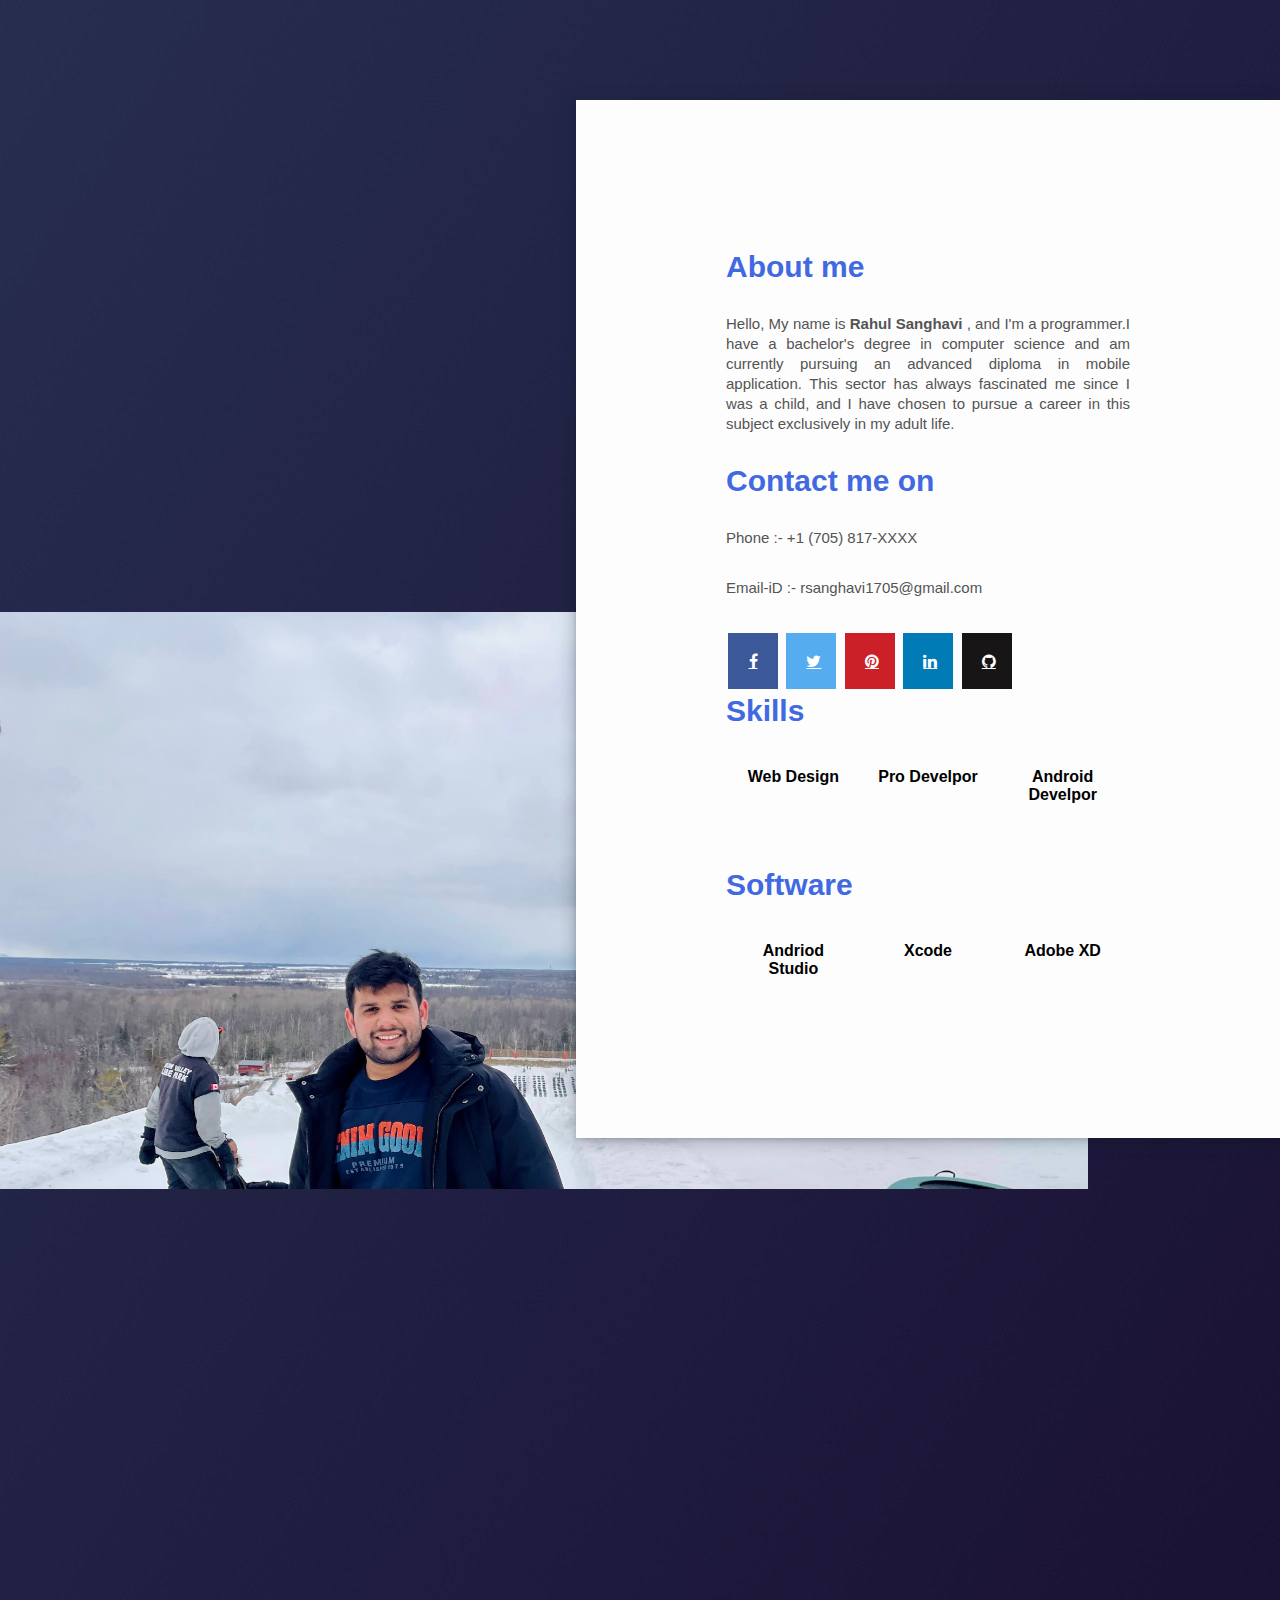
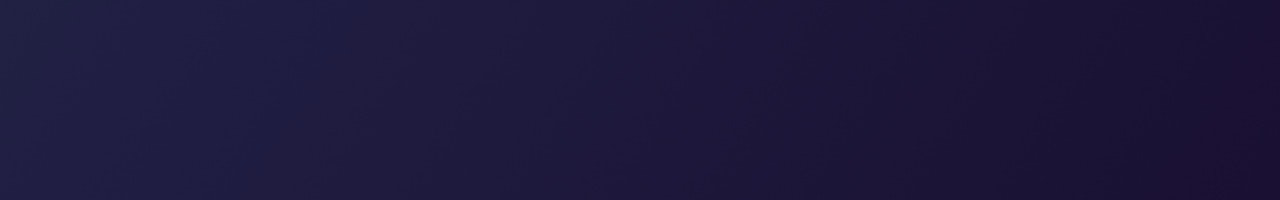
<file: aboutus.html>
<html lang="en">
<head>
  
    <title>About Me </title>
    <link rel="stylesheet" href="aboutus.css">
    <link rel="stylesheet" href="https://cdnjs.cloudflare.com/ajax/libs/font-awesome/4.7.0/css/font-awesome.min.css">  
</head>
<body>
    <div class="about-section">
        <div class="inner-container">
            <h1>About me</h1>
            <p class="text">
                Hello, My name is<b> Rahul Sanghavi </b>, and I'm a programmer.I have a bachelor's degree in computer science and am currently pursuing an advanced diploma in mobile application. This sector has always fascinated me since I was a child, and I have chosen to pursue a career in this subject exclusively in my adult life.
            </p>

            <h1>Contact me on </h1>
            <p class="text">
                Phone :- +1 (705) 817-XXXX
            </p>
            <p class="text">
                Email-iD :- rsanghavi1705@gmail.com
            </p>
            <a href="https://www.facebook.com/rahul.sanghavi.334" class="fa fa-facebook"></a>  

            <a href="https://twitter.com/RahulSanghavi19" class="fa fa-twitter"></a>  

            <a href="https://www.pinterest.ca/rahuls1566/_saved/" class="fa fa-pinterest"></a>  

            <a href="https://www.linkedin.com/in/rahul-sanghavi-42a18819a/" class="fa fa-linkedin"></a> 

            <a href="https://github.com/RahulSanghavi17" class="fa fa-github"></a>  
 
  
  
            

<h1>Skills </h1>
<div class="skills">
                <span>Web Design</span>
                <span>Pro Develpor</span>
                <span>Android Develpor</span>
            </div> <br><br><br>
<h1>Software</h1>
<div class="skills">
                <span>Andriod Studio</span>
                <span>Xcode</span>
                <span>Adobe XD</span>
            </div>

        </div>
    </div>
</body>
</html>
</file>
<file: aboutus.css>
*{
    margin: 0;
    padding: 0;
    font-family: "Open Sans",sans-serif;
    box-sizing: border-box;
}

body{

  background-image: url("RES/AB.jpg");
  opacity: 2;
}

.about-section{
    background: url("RES/Pro.jpg") no-repeat left;
    background-size: 85%;;
    overflow: hidden;
    height: 200%;
    padding: 100px 0;
}

.inner-container{
    width: 55%;
    float: right;
    background-color: #fdfdfd;
    padding: 150px;
box-shadow: rgba(14, 30, 37, 0.12) 0px 2px 4px 0px, rgba(14, 30, 37, 0.32) 0px 2px 16px 0px;

}

.inner-container h1{
    margin-bottom: 30px;
    font-size: 30px;
    font-weight: 900;
}

.text{
    font-size: 15px;
    color: #545454;
    line-height: 20px;
    text-align: justify;
    margin-bottom: 30px;
}

h1{
  color: #4169E1;
}

.skills{
    display: flex;
    justify-content: space-between;
    font-weight: 700;
    font-size: 13px;
}

span{
  cursor: pointer;
  font-size: 16px;
text-align: center;
padding: 10px;
  width: 500px;
}

span:hover{
background-image: linear-gradient(to right top ,#87CEFA, #87CEFA);
color: #fff;
border-radius: 20px;
transition: 0.2s;
}

.fa {  
    padding: 20px;  
  text-align: center;  
    margin: 5px 2px;  
    font-size: 30px;  
    width: 50px;  
  }  
  .fa-facebook {  
    background: #3B5998;  
    color: white;  
  }  
  .fa-twitter {  
    background: #55ACEE;  
    color: white;  
  }  
  .fa-pinterest {  
    background: #cb2027;  
    color: white;  
  }  
  .fa-linkedin {  
    background: #007bb5;  
    color: white;  
  }  
  .fa-github {  
    background: #171515;  
    color: white;  
  }  
 
  .fa:hover {  
      opacity: 0.9;  
  }
</file>
